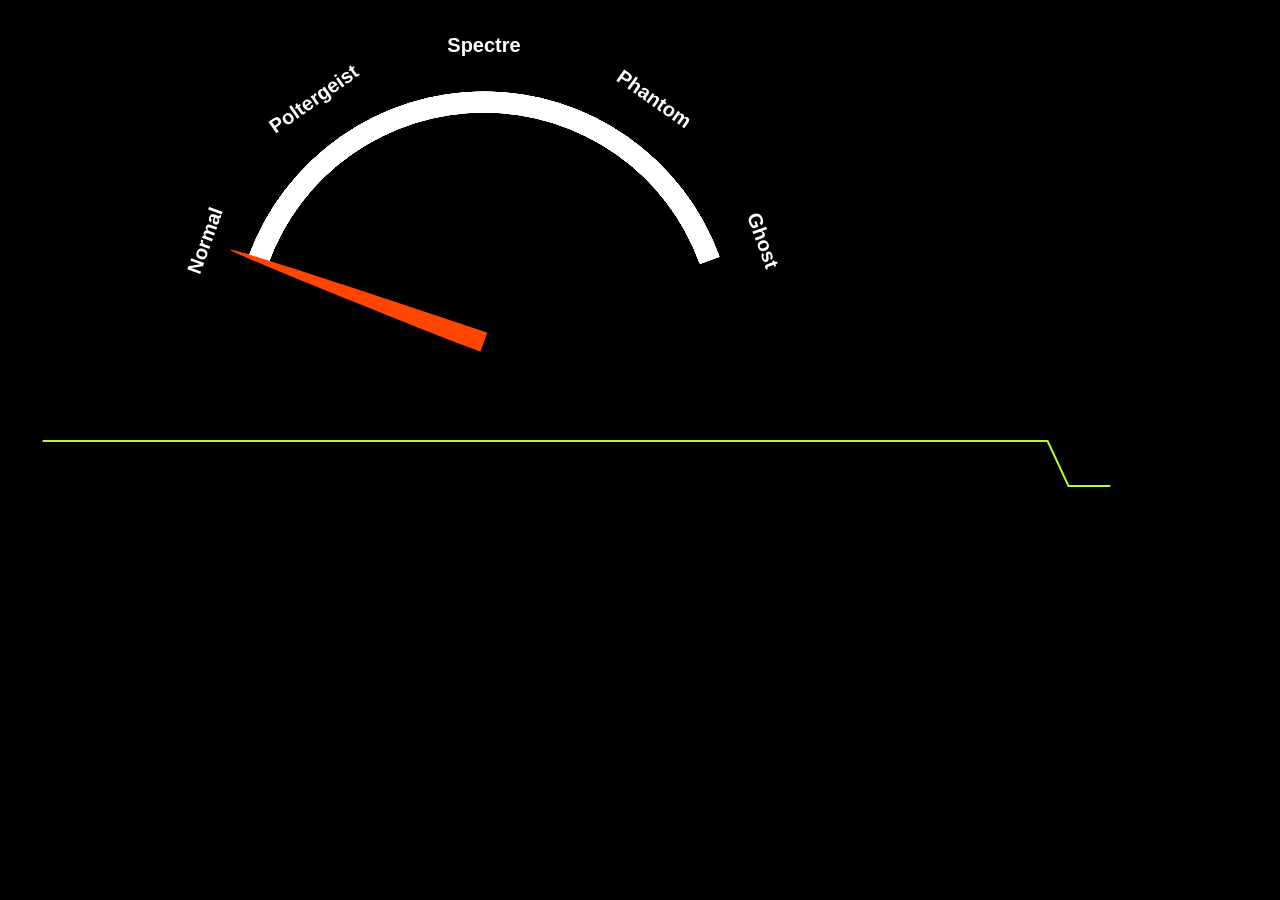
<file: ClientWebsite/emf.html>
<!DOCTYPE html>
<html>

<head>
    <meta charset="utf-8">
	<meta name="viewport" content="width=320" />
	<meta name="apple-mobile-web-app-capable" content="yes" />
	<title>Gauge</title>
	<script type="text/javascript" src="d3.v2.min.js"></script>
    <!--script src="https://cdnjs.cloudflare.com/ajax/libs/paho-mqtt/1.0.1/mqttws31.js" type="text/javascript"></script-->
    <script type="text/javascript" src="emf.js"></script>
    <!--script src="http://mbostock.github.com/d3/d3.v2.js"></script-->
    <!-- Latest compiled and minified CSS -->
    <!-- link rel="stylesheet" href="https://maxcdn.bootstrapcdn.com/bootstrap/3.3.7/css/bootstrap.min.css" integrity="sha384-BVYiiSIFeK1dGmJRAkycuHAHRg32OmUcww7on3RYdg4Va+PmSTsz/K68vbdEjh4u" crossorigin="anonymous"-->

    <!-- Optional theme -->
    <!--link rel="stylesheet" href="https://maxcdn.bootstrapcdn.com/bootstrap/3.3.7/css/bootstrap-theme.min.css" integrity="sha384-rHyoN1iRsVXV4nD0JutlnGaslCJuC7uwjduW9SVrLvRYooPp2bWYgmgJQIXwl/Sp" crossorigin="anonymous"-->


    <script type="text/javascript" src="jquery-3.1.1.min.js"></script>
    <!-- Latest compiled and minified JavaScript -->
    <!--script src="https://maxcdn.bootstrapcdn.com/bootstrap/3.3.7/js/bootstrap.min.js" integrity="sha384-Tc5IQib027qvyjSMfHjOMaLkfuWVxZxUPnCJA7l2mCWNIpG9mGCD8wGNIcPD7Txa" crossorigin="anonymous"></script-->
    <link rel="stylesheet" type="text/css" href="style.css" media="screen"/>
    <script type="text/javascript" src="socket.io.js"></script>

</head>

<body>
    <p>

	
	</p>
    <div class="row">
        <div class="col-md-2">
        </div>
        <div class="col-md-8">
            <div id="power-gauge">
            </div>
        </div>
        <div class="col-md-2">
        </div>
    </div>
    <div class="row">
        <div class="col-md-2">
        </div>
        <div class="col-md-8">
            <div id="graph1" class="sparklines" style="width:100%; height:auto;"></div>
        </div>
        <div class="col-md-2">
        </div>
    </div>

    <script>
        $( document ).ready(function() {
            var graphWidth = $(".sparklines").width();
            console.log(graphWidth)
            displayGraphExample("#graph1", 1000, 100, "baslinearis", true, 800);
        });
        if ( !window.isLoaded ) {
            window.addEventListener("load", function() {
                onDocumentReady();
            }, false);
        } else {
            onDocumentReady();
        }

    </script>
    
    
    
</body>

</html>
</file>
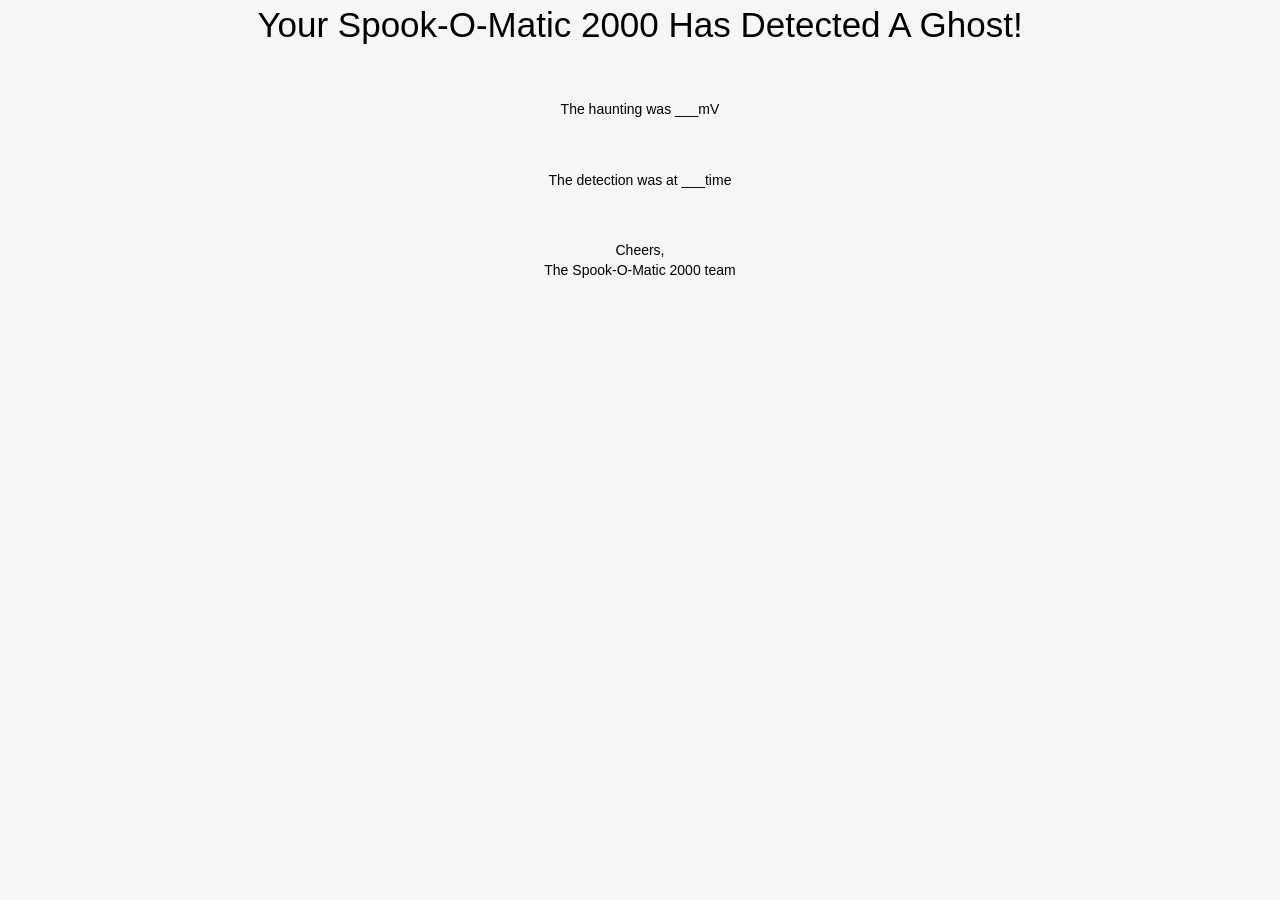
<file: Unsorted/email_test.html>
<!DOCTYPE html>
<html lang="en">
    <head>
        <meta charset="UTF-8">
        <meta name="viewport" content="width=device-width, initial-scale=1">
        <style>
      /* -------------------------------------
          GLOBAL RESETS
      ------------------------------------- */
      img {
        border: none;
        -ms-interpolation-mode: bicubic;
        max-width: 100%; }
      body {
        background-color: #f6f6f6;
        font-family: sans-serif;
        -webkit-font-smoothing: antialiased;
        font-size: 14px;
        line-height: 1.4;
        margin: 0;
        padding: 0; 
        -ms-text-size-adjust: 100%;
        -webkit-text-size-adjust: 100%; }
      table {
        border-collapse: separate;
        mso-table-lspace: 0pt;
        mso-table-rspace: 0pt;
        width: 100%; }
        table td {
          font-family: sans-serif;
          font-size: 14px;
          vertical-align: top; }
      /* -------------------------------------
          BODY & CONTAINER
      ------------------------------------- */
      .body {
        background-color: #f6f6f6;
        width: 100%; }
      /* Set a max-width, and make it display as block so it will automatically stretch to that width, but will also shrink down on a phone or something */
      .container {
        display: block;
        Margin: 0 auto !important;
        /* makes it centered */
        max-width: 580px;
        padding: 10px;
        width: 580px; }
      /* This should also be a block element, so that it will fill 100% of the .container */
      .content {
        box-sizing: border-box;
        display: block;
        Margin: 0 auto;
        max-width: 580px;
        padding: 10px; }
      /* -------------------------------------
          HEADER, FOOTER, MAIN
      ------------------------------------- */
      .main {
        background: #fff;
        border-radius: 3px;
        width: 100%; }
      .wrapper {
        box-sizing: border-box;
        padding: 20px; }
      .footer {
        clear: both;
        padding-top: 10px;
        text-align: center;
        width: 100%; }
        .footer td,
        .footer p,
        .footer span,
        .footer a {
          color: #999999;
          font-size: 12px;
          text-align: center; }
      /* -------------------------------------
          TYPOGRAPHY
      ------------------------------------- */
      h1,
      h2,
      h3,
      h4 {
        color: #000000;
        font-family: sans-serif;
        font-weight: 400;
        line-height: 1.4;
        margin: 0;
        margin-bottom: 30px; }
      h1 {
        font-size: 35px;
        font-weight: 300;
        text-align: center;
        text-transform: capitalize; }
      p,
      ul,
      ol {
        font-family: sans-serif;
        font-size: 14px;
        font-weight: normal;
        margin: 0;
        Margin-bottom: 15px; }
        p li,
        ul li,
        ol li {
          list-style-position: inside;
          margin-left: 5px; }
      a {
        color: #3498db;
        text-decoration: underline; }
      /* -------------------------------------
          BUTTONS
      ------------------------------------- */
      .btn {
        box-sizing: border-box;
        width: 100%; }
        .btn > tbody > tr > td {
          padding-bottom: 15px; }
        .btn table {
          width: auto; }
        .btn table td {
          background-color: #ffffff;
          border-radius: 5px;
          text-align: center; }
        .btn a {
          background-color: #ffffff;
          border: solid 1px #3498db;
          border-radius: 5px;
          box-sizing: border-box;
          color: #3498db;
          cursor: pointer;
          display: inline-block;
          font-size: 14px;
          font-weight: bold;
          margin: 0;
          padding: 12px 25px;
          text-decoration: none;
          text-transform: capitalize; }
      .btn-primary table td {
        background-color: #3498db; }
      .btn-primary a {
        background-color: #3498db;
        border-color: #3498db;
        color: #ffffff; }
      /* -------------------------------------
          OTHER STYLES THAT MIGHT BE USEFUL
      ------------------------------------- */
      .last {
        margin-bottom: 0; }
      .first {
        margin-top: 0; }
      .align-center {
        text-align: center; }
      .align-right {
        text-align: right; }
      .align-left {
        text-align: left; }
      .clear {
        clear: both; }
      .mt0 {
        margin-top: 0; }
      .mb0 {
        margin-bottom: 0; }
      .preheader {
        color: transparent;
        display: none;
        height: 0;
        max-height: 0;
        max-width: 0;
        opacity: 0;
        overflow: hidden;
        mso-hide: all;
        visibility: hidden;
        width: 0; }
      .powered-by a {
        text-decoration: none; }
      hr {
        border: 0;
        border-bottom: 1px solid #f6f6f6;
        Margin: 20px 0; }
      /* -------------------------------------
          RESPONSIVE AND MOBILE FRIENDLY STYLES
      ------------------------------------- */
      @media only screen and (max-width: 620px) {
        table[class=body] h1 {
          font-size: 28px !important;
          margin-bottom: 10px !important; }
        table[class=body] p,
        table[class=body] ul,
        table[class=body] ol,
        table[class=body] td,
        table[class=body] span,
        table[class=body] a {
          font-size: 16px !important; }
        table[class=body] .wrapper,
        table[class=body] .article {
          padding: 10px !important; }
        table[class=body] .content {
          padding: 0 !important; }
        table[class=body] .container {
          padding: 0 !important;
          width: 100% !important; }
        table[class=body] .main {
          border-left-width: 0 !important;
          border-radius: 0 !important;
          border-right-width: 0 !important; }
        table[class=body] .btn table {
          width: 100% !important; }
        table[class=body] .btn a {
          width: 100% !important; }
        table[class=body] .img-responsive {
          height: auto !important;
          max-width: 100% !important;
          width: auto !important; }}
      /* -------------------------------------
          PRESERVE THESE STYLES IN THE HEAD
      ------------------------------------- */
      @media all {
        .ExternalClass {
          width: 100%; }
        .ExternalClass,
        .ExternalClass p,
        .ExternalClass span,
        .ExternalClass font,
        .ExternalClass td,
        .ExternalClass div {
          line-height: 100%; }
        .apple-link a {
          color: inherit !important;
          font-family: inherit !important;
          font-size: inherit !important;
          font-weight: inherit !important;
          line-height: inherit !important;
          text-decoration: none !important; } 
        .btn-primary table td:hover {
          background-color: #34495e !important; }
        .btn-primary a:hover {
          background-color: #34495e !important;
          border-color: #34495e !important; } }
    </style>
    </head>
    <body>
    <h1> Your Spook-O-Matic 2000 has detected a ghost!</h1>
    <hr>
    <center>
    <h4>
        The haunting was ___mV
    </h4>
    <hr>
    <h4>
        The detection was at ___time
    </h4>
    <hr>
    <h4>
        Cheers,
        <br>
        The Spook-O-Matic 2000 team
    </h4>
    </center>
    </body>
</html>
</file>
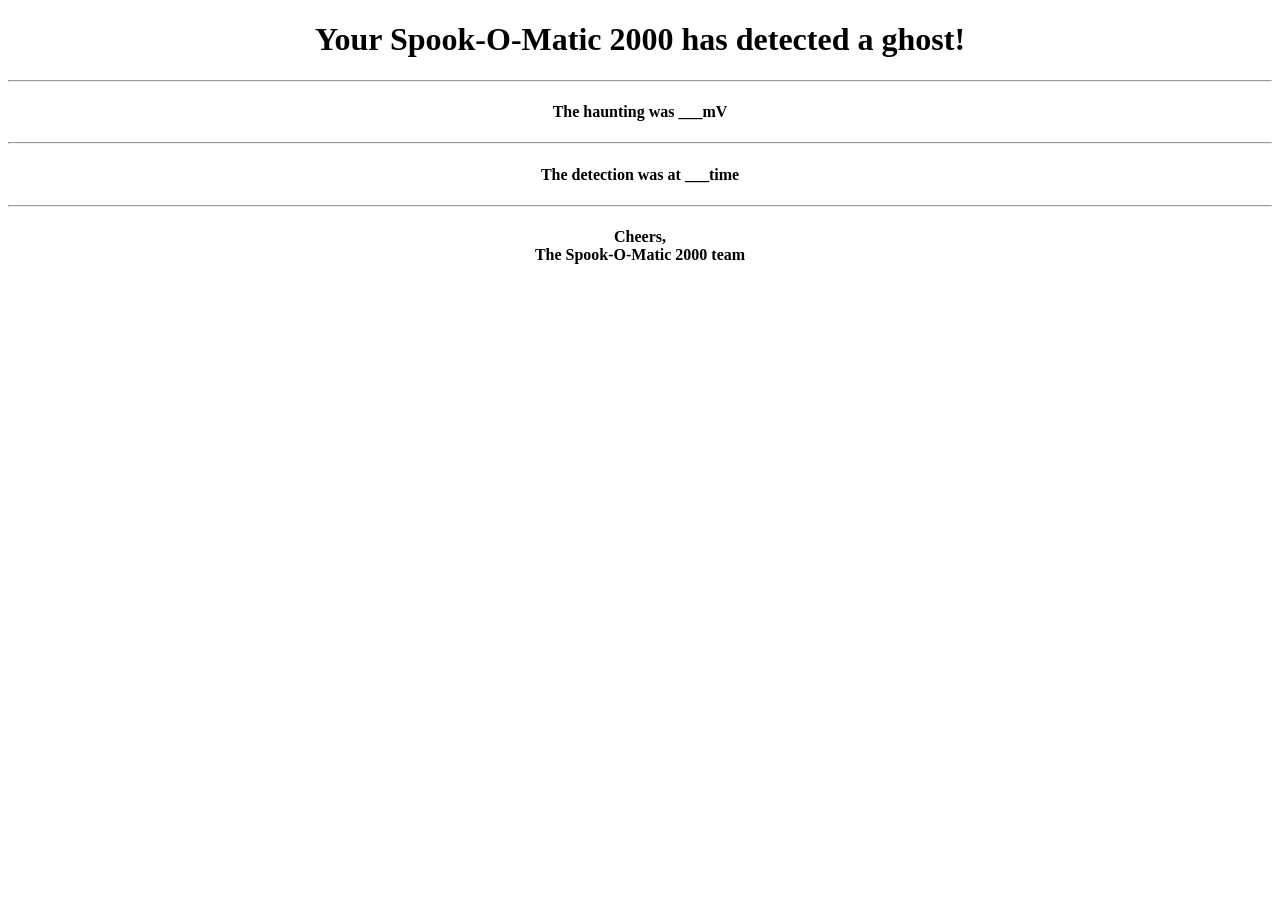
<file: Unsorted/email_test2.html>
<!DOCTYPE html>
<html lang="en">
    <head>
        <meta charset="UTF-8">
        <meta name="viewport" content="width=device-width, initial-scale=1">
    </head>
    <body>
    <center>
    <h1> Your Spook-O-Matic 2000 has detected a ghost!</h1>
    <hr>
    
    <h4>
        The haunting was ___mV
    </h4>
    <hr>
    <h4>
        The detection was at ___time
    </h4>
    <hr>
    <h4>
        Cheers,
        <br>
        The Spook-O-Matic 2000 team
    </h4>
    </center>
    </body>
</html>
</file>
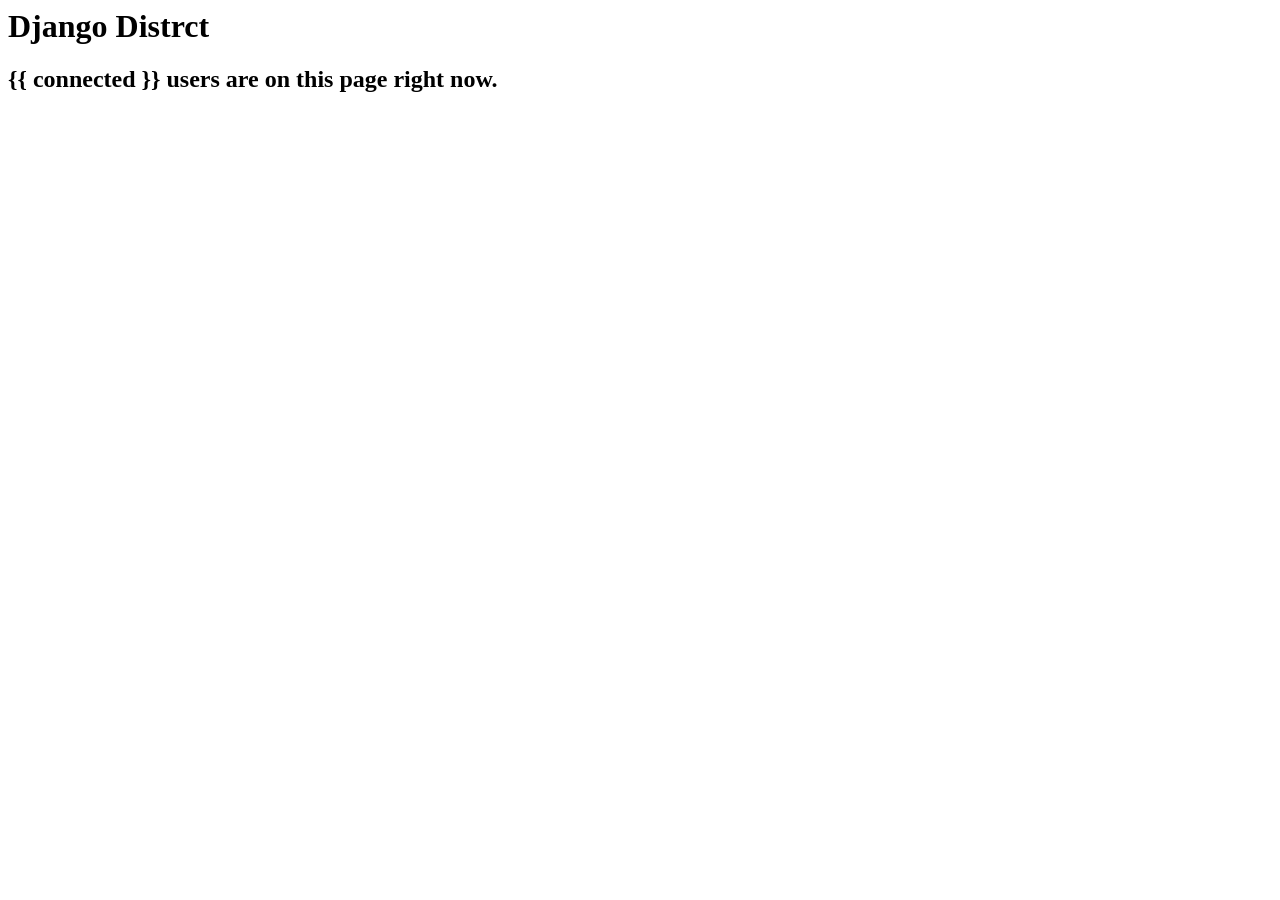
<file: Unsorted/webapp/templates/main.html>
<html>
<head><title>Django District</title></head>
<body>
    <h1>Django Distrct</h1>
    <h2><span id="connected">{{ connected }}</span> 
        users are on this page right now.</h2>

    <script type="text/javascript" 
                src="jquery.js"></script>
    <script type="text/javascript" src="socket.io.js"></script>

    <script type="text/javascript">
        $(document).ready(function() {
            console.log(location.port)
            //var url = "http://" + document.domain + ":" + location.port;
            var url = "http://0.0.0.0:9000"
            var socket = io.connect(url + "/dd");
            socket.on('msg', function(msg) {
                console.log(msg);
            });
        });
    </script>
</body>
</html>
</file>
<file: ClientWebsite/style.css>
body {
    font-family:  Helvetica, Arial, sans-serif;
    margin: 32px;
    background-color: black;
}

.sparklines path {
    stroke: greenyellow;
    stroke-width: 2;
    fill: none;
}

#power-gauge {
    display: block;
    margin: auto;
    width:75%;
}

#power-gauge g.arc {
    fill: white;
}

#power-gauge g.pointer {
    fill: orangered;
}

text {
    background-color: lawngreen;
}

#power-gauge g.label {
    position: absolute;
}

#power-gauge g.label text {
    position: relative;
    text-anchor: middle;
    font-size: 20px;
    font-weight: bold;
    fill: white;
}



#sparklines {
    display: block;
    margin: auto;
    width:85%;
}
</file>
